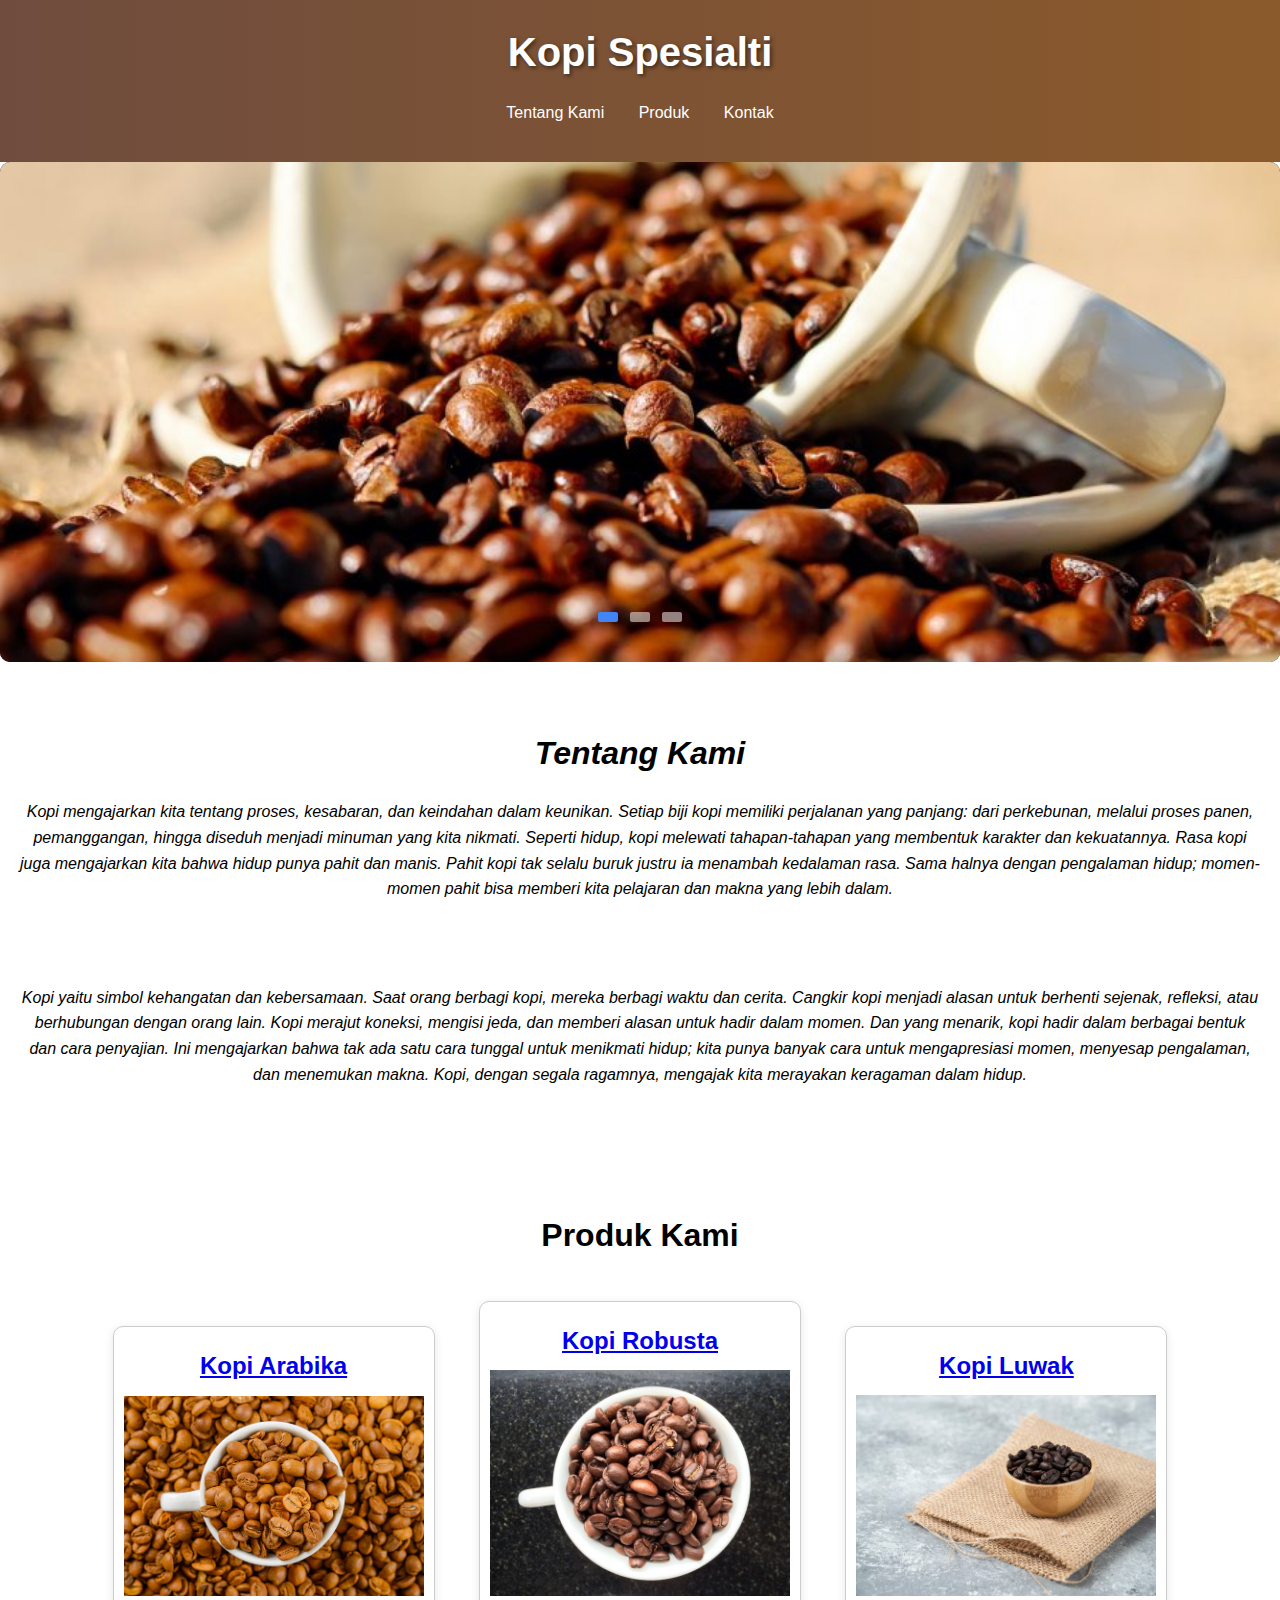
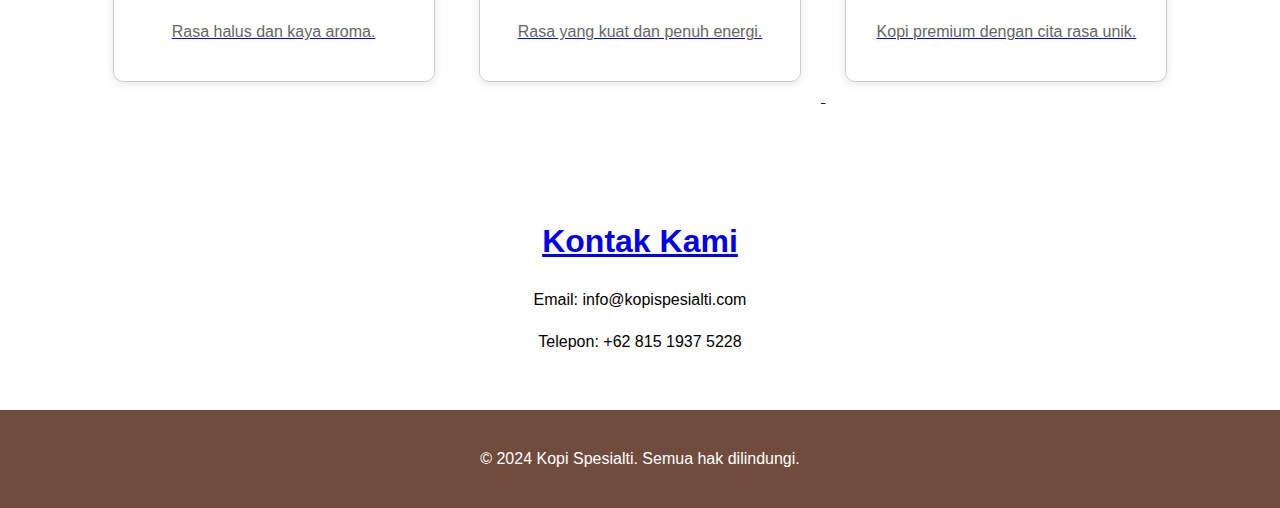
<file: index.html>
<!DOCTYPE html>
<html lang="id">
<head>
    <meta charset="UTF-8">
    <meta name="viewport" content="width=device-width, initial-scale=1.0">
    <title>Kopi Spesialti</title>
    <link rel="stylesheet" href="stle.css">
</head>
<body>
    <header>
        <h1>Kopi Spesialti</h1>
        <nav>
            <ul>
                <li><a href="#about">Tentang Kami</a></li>
                <li><a href="#products">Produk</a></li>
                <li><a href="#contact">Kontak</a></li>
            </ul>
        </nav>
    </header>

    <div class="slider">
        <div class="slide active">
            <img src="coba1.jpg" alt="">
             <!-- <video src={{ asset('images/FINAL.mp4') }}" alt=""> -->
        </div>
        <div class="slide">
            <img src="robustaj.jpg" alt="">

        </div>
        <div class="slide">
            <img src="luwak.jpg" alt="">
        </div>

        <div class="navigation">
            <i class="fas fa-chevron-left prev-btn"></i>
            <i class="fas fa-chevron-right next-btn"></i>
        </div>
        <div class="navigation-visibility">
            <div class="slide-icon active"></div>
            <div class="slide-icon"></div>
            <div class="slide-icon"></div>

        </div>
    </div>

    <section id="about">
        <h2>Tentang Kami</h2>
        <p>Kopi mengajarkan kita tentang proses, kesabaran, dan keindahan dalam keunikan. Setiap biji kopi memiliki perjalanan yang panjang: dari perkebunan, melalui proses panen, pemanggangan, hingga diseduh menjadi minuman yang kita nikmati. Seperti hidup, kopi melewati tahapan-tahapan yang membentuk karakter dan kekuatannya. Rasa kopi juga mengajarkan kita bahwa hidup punya pahit dan manis. Pahit kopi tak selalu buruk justru ia menambah kedalaman rasa. Sama halnya dengan pengalaman hidup; momen-momen pahit bisa memberi kita pelajaran dan makna yang lebih dalam.</p>
        <Br></Br>
        <P>Kopi yaitu simbol kehangatan dan kebersamaan. Saat orang berbagi kopi, mereka berbagi waktu dan cerita. Cangkir kopi menjadi alasan untuk berhenti sejenak, refleksi, atau berhubungan dengan orang lain. Kopi merajut koneksi, mengisi jeda, dan memberi alasan untuk hadir dalam momen.
        Dan yang menarik, kopi hadir dalam berbagai bentuk dan cara penyajian. Ini mengajarkan bahwa tak ada satu cara tunggal untuk menikmati hidup; kita punya banyak cara untuk mengapresiasi momen, menyesap pengalaman, dan menemukan makna. Kopi, dengan segala ragamnya, mengajak kita merayakan keragaman dalam hidup.</P>
    </section>

    <section id="products">
        <h2>Produk Kami</h2>
        <div class="product">
            <h3><a href="kopiarabika.html">Kopi Arabika</a></h3>
            <a href="kopiarabika.html"> <img src="kopiarabika.jpg" alt="Deskripsi Gambar" class="custom-image">
            <p>Rasa halus dan kaya aroma.</p></a>
           
        </div>
        <div class="product">
        <h3><a href="kopirobusta.html">Kopi Robusta</a></h3>
        <a href="kopirobusta.html"> <img src="kopirobusta.jpg" alt="Deskripsi Gambar" class="custom-image">
            <p>Rasa yang kuat dan penuh energi.</p>
        </div>

        <div class="product">
        <h3><a href="kopiluwak.html">Kopi Luwak</a></h3>
        <a href="kopiluwak.html"> <img src="kopiluwak.jpg" alt="Deskripsi Gambar" class="custom-image">
            <p>Kopi premium dengan cita rasa unik.</p>
        </div>
    </section>

    <section id="contact">
        <h2><a href="https://wa.me/6281519375228">Kontak Kami</a></h2>
        <p>Email: info@kopispesialti.com</p>
        <p>Telepon: +62 815 1937 5228</p>
    </section>

  
    <footer>
        <p>&copy; 2024 Kopi Spesialti. Semua hak dilindungi.</p>
    </footer>

    <script type="text/javascript" src="js.js"></script>

</body>
</html>
</file>
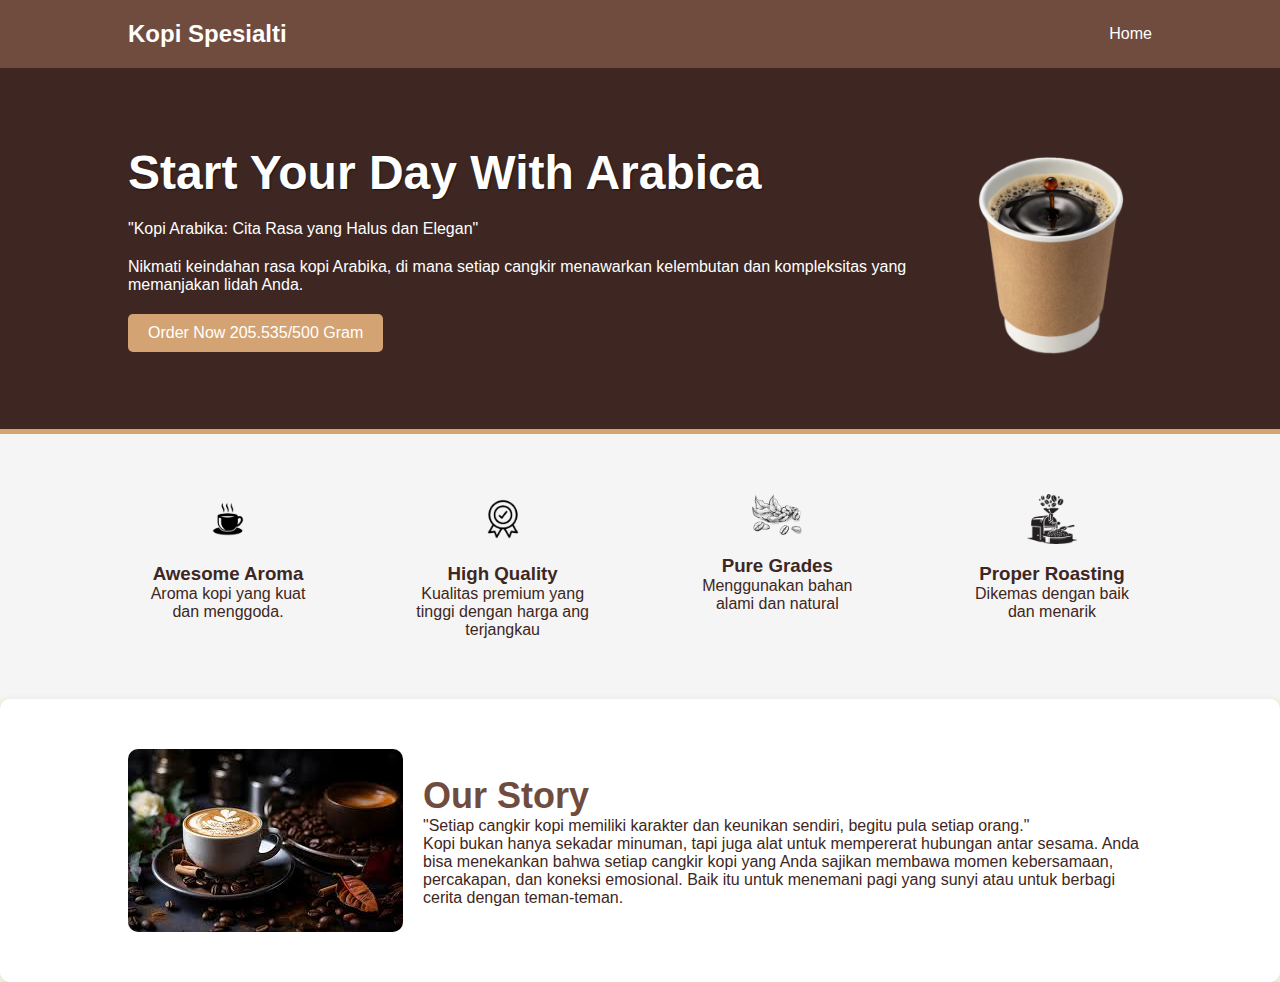
<file: kopiarabika.html>
<!DOCTYPE html>
<html lang="en">
<head>
    <meta charset="UTF-8">
    <meta name="viewport" content="width=device-width, initial-scale=1.0">
    <title>Beans Coffee</title>
    <link rel="stylesheet" href="stylecoba.css">
</head>
<body>
    <!-- Navbar -->
    <header class="navbar">
        <div class="logo">Kopi Spesialti</div>
        <nav>
            <ul>
                <li><a href="index.html #products">Home</a></li>
            </ul>
        </nav>
    </header>

    <!-- Hero Section -->
    <section class="hero">
        <div class="hero-content">
            <h1>Start Your Day With Arabica</h1>
            <p>"Kopi Arabika: Cita Rasa yang Halus dan Elegan"</p>
            <p>Nikmati keindahan rasa kopi Arabika, di mana setiap cangkir menawarkan kelembutan dan kompleksitas yang memanjakan lidah Anda.</p>
            <a href="loginpage.html" class="button">Order Now 205.535/500 Gram</a>
        </div>
        <div class="hero-image">
            <img src="kahead.png.png" alt="Coffee Cup">
        </div>
    </section>

    <!-- Features Section -->
    <section class="features">
        <div class="feature-item">
            <img src="aroma.png.png" alt="Aroma Icon">
            <h3>Awesome Aroma</h3>
            <p>Aroma kopi yang kuat dan menggoda.</p>
        </div>
        <div class="feature-item">
            <img src="quality.png.png" alt="Quality Icon">
            <h3>High Quality</h3>
            <p>Kualitas premium yang tinggi dengan harga ang terjangkau</p>
        </div>
        <div class="feature-item">
            <img src="pure.png.png" alt="Pure Grades Icon">
            <h3>Pure Grades</h3>
            <p>Menggunakan bahan alami dan natural</p>
        </div>
        <div class="feature-item">
            <img src="proper.png.png" alt="Proper Roasting Icon">
            <h3>Proper Roasting</h3>
            <p>Dikemas dengan baik dan menarik</p>
        </div>
    </section>

    <!-- About Section -->
    <section class="about">
        <img src="footerba.jpeg" alt="Our Story Image">
        <div class="about-content">
            <h2>Our Story</h2>
            <p>"Setiap cangkir kopi memiliki karakter dan keunikan sendiri, begitu pula setiap orang."</p>
            <p>Kopi bukan hanya sekadar minuman, tapi juga alat untuk mempererat hubungan antar sesama. Anda bisa menekankan bahwa setiap cangkir kopi yang Anda sajikan membawa momen kebersamaan, percakapan, dan koneksi emosional. Baik itu untuk menemani pagi yang sunyi atau untuk berbagi cerita dengan teman-teman.</p>
        </div>
    </section>
</body>
</html>
</file>
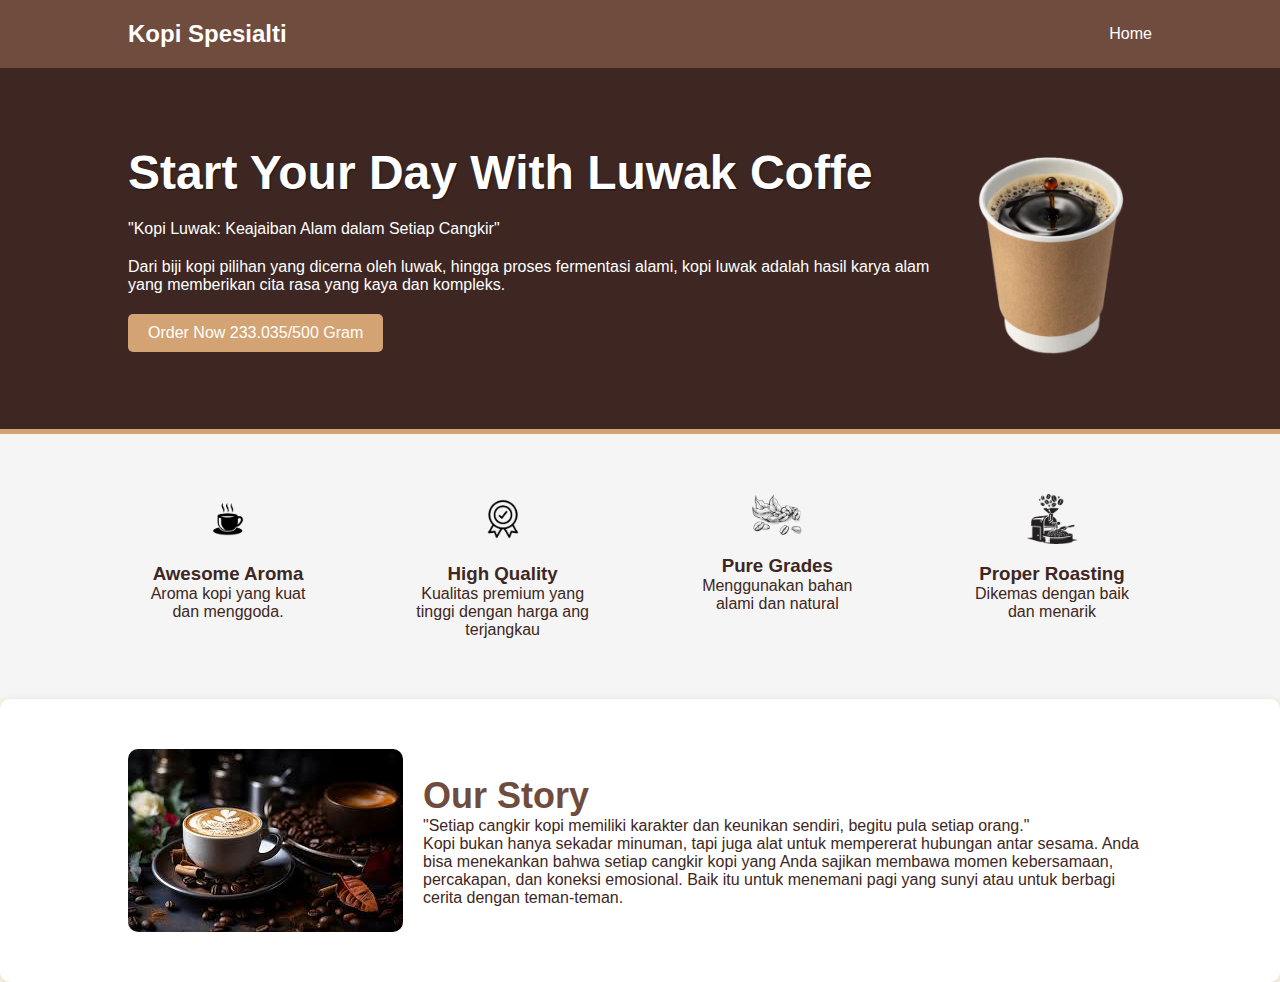
<file: kopiluwak.html>
<!DOCTYPE html>
<html lang="en">
<head>
    <meta charset="UTF-8">
    <meta name="viewport" content="width=device-width, initial-scale=1.0">
    <title>Beans Coffee</title>
    <link rel="stylesheet" href="stylecoba.css">
</head>
<body>
    <!-- Navbar -->
    <header class="navbar">
        <div class="logo">Kopi Spesialti</div>
        <nav>
            <ul>
                <li><a href="index.html #products">Home</a></li>
            </ul>
        </nav>
    </header>

    <!-- Hero Section -->
    <section class="hero">
        <div class="hero-content">
            <h1>Start Your Day With Luwak Coffe</h1>
            <p>"Kopi Luwak: Keajaiban Alam dalam Setiap Cangkir"</p>
            <p>Dari biji kopi pilihan yang dicerna oleh luwak, hingga proses fermentasi alami, kopi luwak adalah hasil karya alam yang memberikan cita rasa yang kaya dan kompleks.</p>
            <a href="loginpage.html" class="button">Order Now 233.035/500 Gram</a>
        </div>
        <div class="hero-image">
            <img src="kahead.png.png" alt="Coffee Cup">
        </div>
    </section>

    <!-- Features Section -->
    <section class="features">
        <div class="feature-item">
            <img src="aroma.png.png" alt="Aroma Icon">
            <h3>Awesome Aroma</h3>
            <p>Aroma kopi yang kuat dan menggoda.</p>
        </div>
        <div class="feature-item">
            <img src="quality.png.png" alt="Quality Icon">
            <h3>High Quality</h3>
            <p>Kualitas premium yang tinggi dengan harga ang terjangkau</p>
        </div>
        <div class="feature-item">
            <img src="pure.png.png" alt="Pure Grades Icon">
            <h3>Pure Grades</h3>
            <p>Menggunakan bahan alami dan natural</p>
        </div>
        <div class="feature-item">
            <img src="proper.png.png" alt="Proper Roasting Icon">
            <h3>Proper Roasting</h3>
            <p>Dikemas dengan baik dan menarik</p>
        </div>
    </section>

    <!-- About Section -->
    <section class="about">
        <img src="footerba.jpeg" alt="Our Story Image">
        <div class="about-content">
            <h2>Our Story</h2>
            <p>"Setiap cangkir kopi memiliki karakter dan keunikan sendiri, begitu pula setiap orang."</p>
            <p>Kopi bukan hanya sekadar minuman, tapi juga alat untuk mempererat hubungan antar sesama. Anda bisa menekankan bahwa setiap cangkir kopi yang Anda sajikan membawa momen kebersamaan, percakapan, dan koneksi emosional. Baik itu untuk menemani pagi yang sunyi atau untuk berbagi cerita dengan teman-teman.</p>
        </div>
    </section>
</body>
</html>
</file>
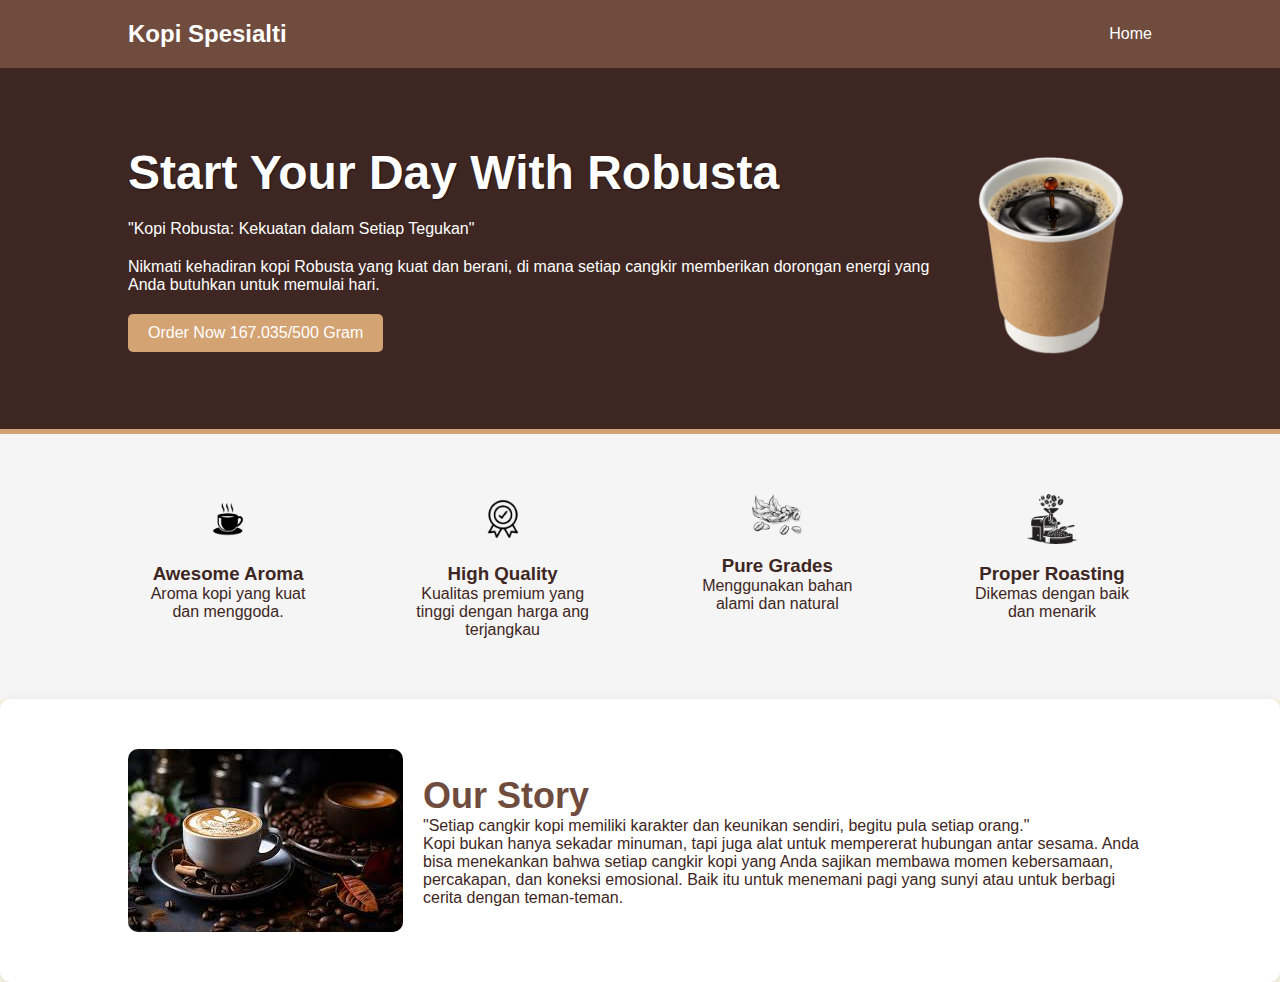
<file: kopirobusta.html>
<!DOCTYPE html>
<html lang="en">
<head>
    <meta charset="UTF-8">
    <meta name="viewport" content="width=device-width, initial-scale=1.0">
    <title>Beans Coffee</title>
    <link rel="stylesheet" href="stylecoba.css">
</head>
<body>
    <!-- Navbar -->
    <header class="navbar">
        <div class="logo">Kopi Spesialti</div>
        <nav>
            <ul>
                <li><a href="index.html #products">Home</a></li>
            </ul>
        </nav>
    </header>

    <!-- Hero Section -->
    <section class="hero">
        <div class="hero-content">
            <h1>Start Your Day With Robusta</h1>
            <p>"Kopi Robusta: Kekuatan dalam Setiap Tegukan"</p>
            <p>Nikmati kehadiran kopi Robusta yang kuat dan berani, di mana setiap cangkir memberikan dorongan energi yang Anda butuhkan untuk memulai hari.</p>
            <a href="loginpage.html" class="button">Order Now 167.035/500 Gram</a>
        </div>
        <div class="hero-image">
            <img src="kahead.png.png" alt="Coffee Cup">
        </div>
    </section>

    <!-- Features Section -->
    <section class="features">
        <div class="feature-item">
            <img src="aroma.png.png" alt="Aroma Icon">
            <h3>Awesome Aroma</h3>
            <p>Aroma kopi yang kuat dan menggoda.</p>
        </div>
        <div class="feature-item">
            <img src="quality.png.png" alt="Quality Icon">
            <h3>High Quality</h3>
            <p>Kualitas premium yang tinggi dengan harga ang terjangkau</p>
        </div>
        <div class="feature-item">
            <img src="pure.png.png" alt="Pure Grades Icon">
            <h3>Pure Grades</h3>
            <p>Menggunakan bahan alami dan natural</p>
        </div>
        <div class="feature-item">
            <img src="proper.png.png" alt="Proper Roasting Icon">
            <h3>Proper Roasting</h3>
            <p>Dikemas dengan baik dan menarik</p>
        </div>
    </section>

    <!-- About Section -->
    <section class="about">
        <img src="footerba.jpeg" alt="Our Story Image">
        <div class="about-content">
            <h2>Our Story</h2>
            <p>"Setiap cangkir kopi memiliki karakter dan keunikan sendiri, begitu pula setiap orang."</p>
            <p>Kopi bukan hanya sekadar minuman, tapi juga alat untuk mempererat hubungan antar sesama. Anda bisa menekankan bahwa setiap cangkir kopi yang Anda sajikan membawa momen kebersamaan, percakapan, dan koneksi emosional. Baik itu untuk menemani pagi yang sunyi atau untuk berbagi cerita dengan teman-teman.</p>
        </div>
    </section>
</body>
</html>
</file>
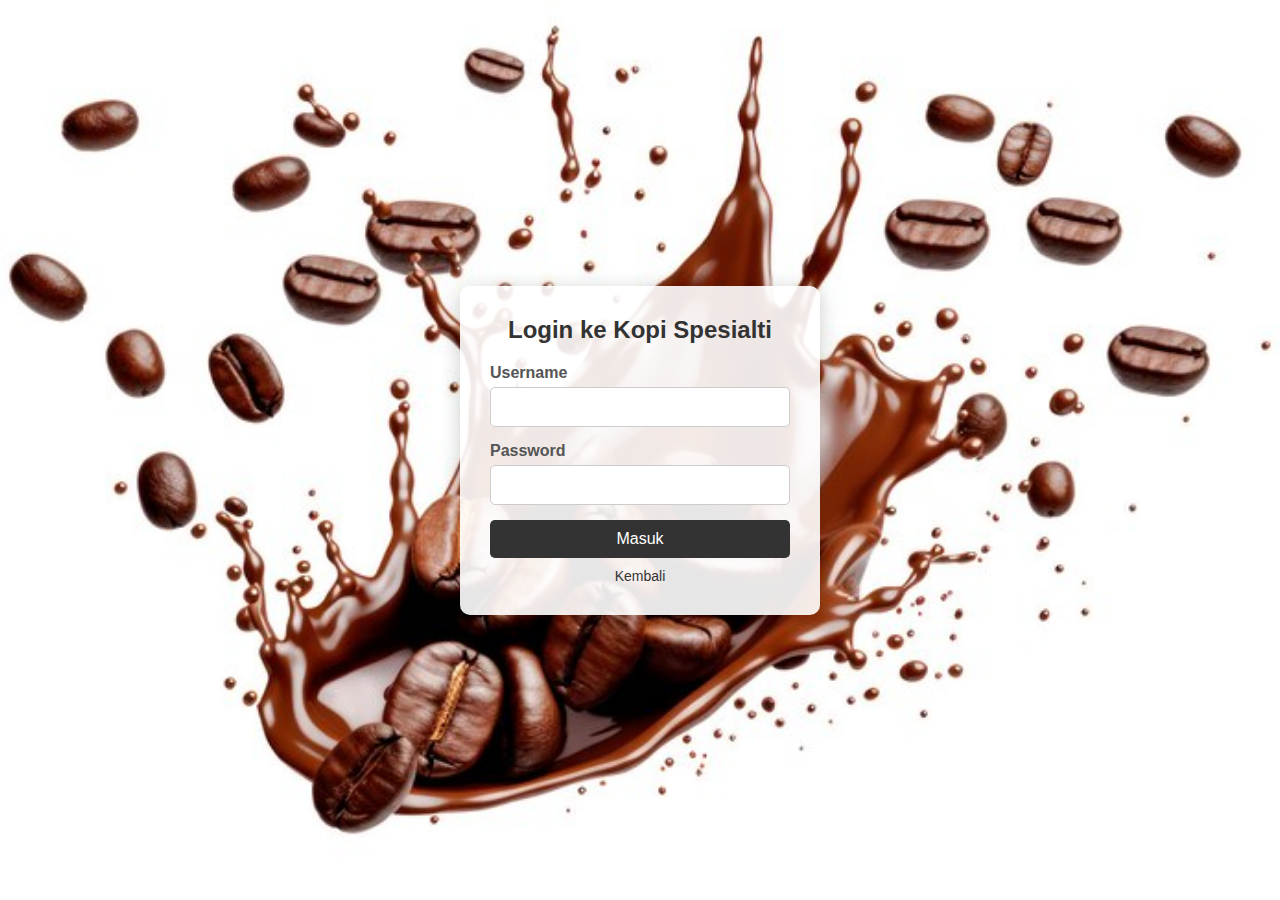
<file: loginpage.html>
<?php
?>
<!DOCTYPE html>
<html lang="id">
<head>
    <meta charset="UTF-8">
    <meta name="viewport" content="width=device-width, initial-scale=1.0">
    <title>Login - Kopi Spesialti</title>
    <link rel="stylesheet" href="coba.css">
</head>
<body>
    <div class="bg-image">
        <!-- Gambar latar belakang -->
        <img src="loginbg.jpg" alt="Background Image" class="bg-image">
    </div>
    <div class="login-container">
        <h2>Login ke Kopi Spesialti</h2>
        <form>
            <div class="input-group">
                <label for="username">Username</label>
                <input type="text" id="username" name="username" required>
            </div>
            <div class="input-group">
                <label for="password">Password</label>
                <input type="password" id="password" name="password" required>
            </div>
        </form>
        
        <!-- Tombol Masuk yang mengarah ke pembayaran.html -->
        <a href="zar.html">
            <button type="button">Masuk</button>
        </a>
        <a href="index.html" class="back-link">Kembali</a>
    </div>
</body>
</html>
</file>
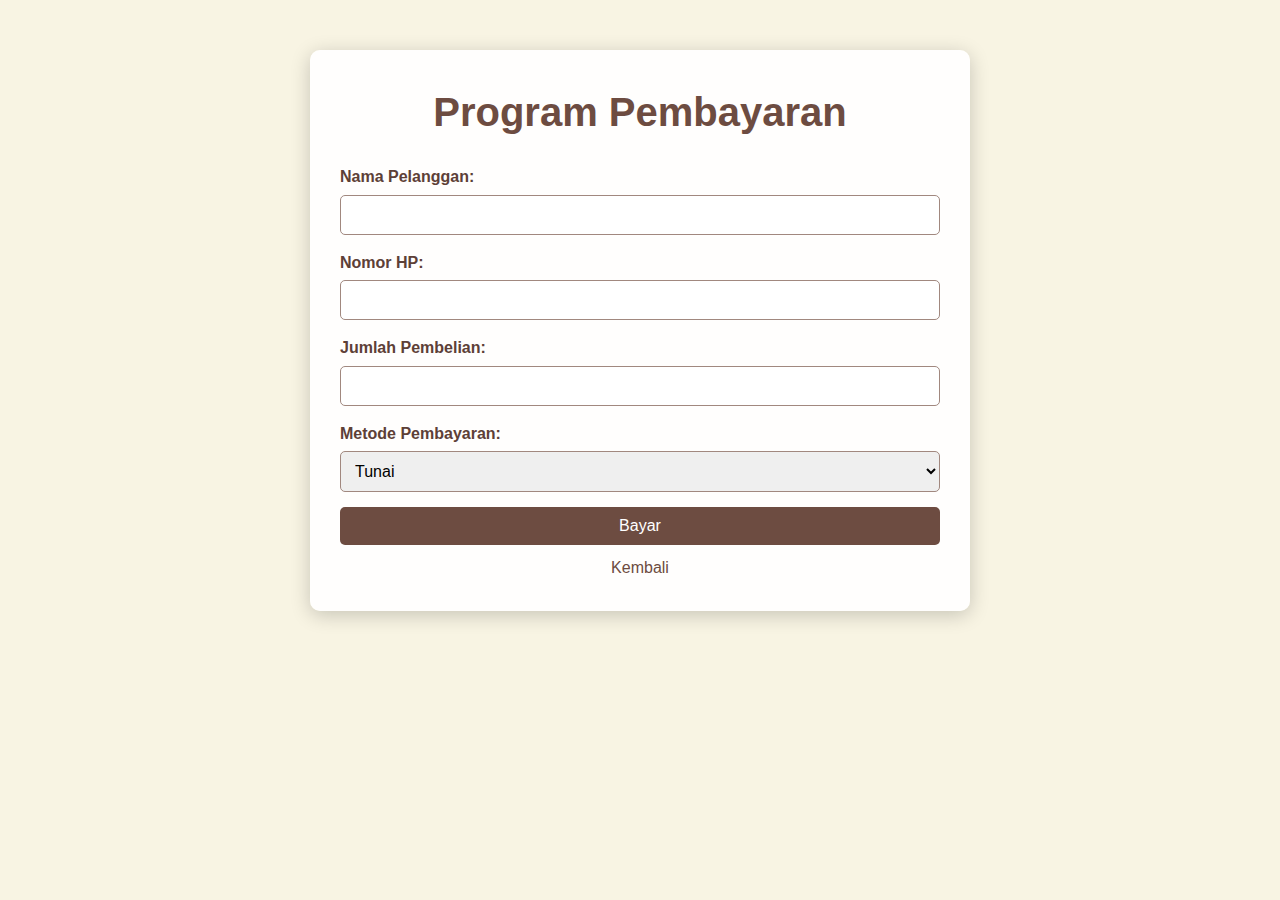
<file: zar.html>
<!DOCTYPE html>
<html lang="id">
<head>
    <meta charset="UTF-8">
    <meta name="viewport" content="width=device-width, initial-scale=1.0">
    <title>Program Pembayaran</title>
    <link rel="stylesheet" href="pem.css">
</head>
<body>
    <div class="container">
        <h1>Program Pembayaran</h1>

        <!-- Form Pembayaran -->
        <form id="paymentForm">
            <label for="name">Nama Pelanggan:</label>
            <input type="text" id="name" name="name" required>

            <label for="phone">Nomor HP:</label>
            <input type="number" id="phone" name="phone" required>

            <label for="totalPrice">Jumlah Pembelian:</label>
            <input type="number" id="totalPrice" name="totalPrice" required>

            <label for="paymentMethod">Metode Pembayaran:</label>
            <select id="paymentMethod" name="paymentMethod" required>
                <option value="cash">Tunai</option>
                <option value="qris">Qris</option>
                <option value="transfer">Transfer Bank</option>
            </select>

            <button type="submit">Bayar</button>
            <a href="loginpage.html" class="back-link">Kembali</a>
        </form>

        <!-- Menampilkan Struk Pembayaran -->
        <div id="receipt" style="display: none;">
            <h2>Struk Pembayaran</h2>
            <p><strong>ID Pembayaran:</strong> <span id="paymentId"></span></p>
            <p><strong>Nama Pelanggan:</strong> <span id="receiptName"></span></p>
            <p><strong>Nomor HP:</strong> <span id="receiptPhone"></span></p>
            <p><strong>Jumlah Pembelian:</strong> <span id="receiptTotalPrice"></span></p>
            <p><strong>Metode Pembayaran:</strong> <span id="receiptPaymentMethod"></span></p>
        </div>
    </div>

    <script>
        document.getElementById('paymentForm').addEventListener('submit', function(event) {
            event.preventDefault();

            // Ambil data dari form
            const name = document.getElementById('name').value;
            const phone = document.getElementById('phone').value;
            const totalPrice = document.getElementById('totalPrice').value;
            const paymentMethod = document.getElementById('paymentMethod').value;

            // Buat ID pembayaran otomatis
            const paymentId = 'PAY' + Math.floor(100000 + Math.random() * 900000);

            // Data pembayaran
            const paymentData = {
                id: paymentId,
                name: name,
                phone: phone,
                totalPrice: parseFloat(totalPrice).toLocaleString('id-ID'),
                paymentMethod: paymentMethod.charAt(0).toUpperCase() + paymentMethod.slice(1)
            };
            // Tampilkan struk pembayaran
            document.getElementById('paymentId').innerText = paymentData.id;
            document.getElementById('receiptName').innerText = paymentData.name;
            document.getElementById('receiptPhone').innerText = paymentData.phone;
            document.getElementById('receiptTotalPrice').innerText = paymentData.totalPrice;
            document.getElementById('receiptPaymentMethod').innerText = paymentData.paymentMethod;

            document.getElementById('receipt').style.display = 'block';

            // Reset form
            document.getElementById('paymentForm').reset();
        });
    </script>
</body>
</html>
</file>
<file: stle.css>
body {
    font-family: Arial, sans-serif;
    margin: 0;
    padding: 0;
    line-height: 1.6;
}


header {
    background: linear-gradient(to right, #6f4c3e, #8b5a2b);
    color: #fff;
    padding: 20px 0;
    text-align: center;
    position: relative;
}

header h1 {
    font-size: 2.5em;
    margin: 0;
    text-shadow: 2px 2px 4px rgba(0, 0, 0, 0.5);
}


nav ul {
    list-style: none;
    padding: 0;
}

nav ul li {
    display: inline;
    margin: 0 15px;
}

nav ul li a {
    color: #fff;
    text-decoration: none;
}


.btn {
    background: #f7c600;
    color: #333;
    padding: 10px 20px;
    text-decoration: none;
    border-radius: 5px;
}

section {
    padding: 20px;
    text-align: center;
}

#about{
    font-family: 'Gill Sans', 'Gill Sans MT', Calibri, 'Trebuchet MS', sans-serif;
    text-align: center;
    padding: 40px 20px;
    font-style: italic;
}

.product {
    border: 1px solid #ccc;
    padding: 10px;
    margin: 10px;
    display: inline-block;
    width: 200px;
}

footer {
    background: #333;
    color: #fff;
    text-align: center;
    padding: 10px 0;
    position: relative;
    bottom: 0;
    width: 100%;
}

nav ul li a:hover {
    background: rgba(255, 255, 255, 0.2);
    color: #f7c600;
}

#hero {
    background: url('https://source.unsplash.com/1600x900/?coffee') no-repeat center center/cover;
    color: #fff;
    padding: 100px 20px;
    text-align: center;
    position: relative;
}

#hero::after {
    content: '';
    position: absolute;
    top: 0;
    left: 0;
    right: 0;
    bottom: 0;
    background: rgba(0, 0, 0, 0.5);
}

#hero h2 {
    font-size: 2.5em;
    margin: 0;
}

#hero p {
    font-size: 1.2em;
}

.btn {
    background: #f7c600;
    color: #333;
    padding: 10px 20px;
    text-decoration: none;
    border-radius: 5px;
    font-weight: bold;
}

.btn:hover {
    background: #e6b800;
}

section {
    padding: 40px 20px;
    text-align: center;
}

h2 {
    margin-bottom: 20px;
    font-size: 2em;
}

.product {
    display: inline-block;
    width: 300px;
    margin: 20px;
    border: 1px solid #ccc;
    border-radius: 10px;
    overflow: hidden;
    box-shadow: 0 2px 10px rgba(0, 0, 0, 0.1);
    transition: transform 0.3s;
}

.product:hover {
    transform: scale(1.05);
}

.product img {
    width: 100%;
    height: auto;
}

.product h3 {
    font-size: 1.5em;
    margin: 10px 0;
}

.product p {
    padding: 0 10px 10px;
    color: #666;
}

footer {
    text-align: center;
    padding: 20px 0;
    background: #6f4c3e;
    color: #fff;
}

.slider {
    justify-content: center;
    position: relative;
    background: #000116;
    width: 100%;
    height: 500px;
    margin: 0;
    overflow: hidden;
    border-radius: 10px;
  }
  
  .slider .slide {
    position: absolute;
    width: 100%;
    height: 100%;
    clip-path: circle(0% at 0 50%);
  }
  
  .slider .slide.active {
    clip-path: circle(150% at 0 50%);
    transition: 2s;
  }
  
  .slider .slide img {
    position: absolute;
    width: 100%;
    height: 100%;
    object-fit: cover;
  }
  
  .navigation {
    height: 500px;
    display: flex;
    align-items: center;
    justify-content: space-between;
    opacity: 0;
    transition: opacity 0.5s ease;
  }
  
  .slider:hover .navigation {
    opacity: 1;
  }
  
  .prev-btn,
  .next-btn {
    z-index: 999;
    font-size: 2em;
    color: #222;
    background: rgba(255, 255, 255, 0.8);
    padding: 10px;
    cursor: pointer;
  }
  
  .prev-btn {
    border-top-right-radius: 3px;
    border-bottom-right-radius: 3px;
  }
  
  .next-btn {
    border-top-left-radius: 3px;
    border-bottom-left-radius: 3px;
  }
  
  .navigation-visibility {
    z-index: 999;
    display: flex;
    justify-content: center;
  }
  
  .navigation-visibility .slide-icon {
    z-index: 999;
    background: rgba(255, 255, 255, 0.5);
    width: 20px;
    height: 10px;
    transform: translateY(-50px);
    margin: 0 6px;
    border-radius: 2px;
    box-shadow: 0 5px 25px rgb(1 1 1 / 20%);
  }
  
  .navigation-visibility .slide-icon.active {
    background: #4285F4;
  }
</file>
<file: stylecoba.css>
* {
    margin: 0;
    padding: 0;
    box-sizing: border-box;
}

body {
    font-family: Arial, sans-serif;
    color: #3e2723; /* Warna coklat gelap */
    background-color: #f8f4e3; /* Warna latar belakang krem */
}

/* Navbar */
.navbar {
    display: flex;
    justify-content: space-between;
    align-items: center;
    padding: 20px 10%;
    background-color: #6f4c3e; /* Warna coklat kopi */
    color: #fff;
    box-shadow: 0 2px 5px rgba(0, 0, 0, 0.2);
}

.navbar .logo {
    font-size: 24px;
    font-weight: bold;
}

.navbar ul {
    display: flex;
    list-style: none;
}

.navbar ul li {
    margin-left: 20px;
}

.navbar ul li a {
    color: #fff;
    text-decoration: none;
    transition: color 0.3s;
}

.navbar ul li a:hover {
    color: #d4a373; /* Warna emas saat hover */
}

/* Hero Section */
.hero {
    display: flex;
    align-items: center;
    justify-content: space-between;
    padding: 50px 10%;
    background-color: #3e2723; /* Warna coklat gelap */
    color: #fff;
    border-bottom: 5px solid #d4a373; /* Garis bawah emas */
}

.hero-content h1 {
    font-size: 48px;
    text-shadow: 1px 1px 2px rgba(0, 0, 0, 0.5);
}

.hero-content p {
    margin: 20px 0;
}

.hero .button {
    display: inline-block;
    padding: 10px 20px;
    background-color: #d4a373; /* Warna emas */
    color: #fff;
    text-decoration: none;
    border-radius: 5px;
    transition: background 0.3s;
}

.hero .button:hover {
    background-color: #c69c5a; /* Warna emas lebih gelap saat hover */
}

.hero .hero-image img {
    width: 200px;
}

/* Features Section */
.features {
    display: flex;
    justify-content: space-around;
    padding: 50px 10%;
    background-color: #f5f5f5; /* Warna latar belakang terang */
}

.feature-item {
    text-align: center;
    max-width: 200px;
    padding: 1%;
}

.feature-item img {
    width: 50px;
    margin-bottom: 15px;
}

/* About Section */
.about {
    display: flex;
    align-items: center;
    padding: 50px 10%;
    background-color: #fff; /* Warna latar belakang putih */
    box-shadow: 0 2px 10px rgba(0, 0, 0, 0.1);
    border-radius: 10px;
}

.about img {
    width: 300px;
    margin-right: 20px;
    border-radius: 10px; /* Sudut melengkung untuk gambar */
}

.about-content h2 {
    font-size: 36px;
    color: #6f4c3e; /* Warna coklat kopi */
}

.about .button {
    display: inline-block;
    padding: 10px 20px;
    background-color: #d4a373; /* Warna emas */
    color: #fff;
    text-decoration: none;
    border-radius: 5px;
    margin-top: 20px;
    transition: background 0.3s;
}

.about .button:hover {
    background-color: #c69c5a; /* Warna emas lebih gelap saat hover */
}

@media (max-width : 768px) {
    .navbar {
        flex-direction: column;
        text-align: center;
    }
    .navbar ul {
        flex-direction: column;
        margin-top: 10px;
    }
    .hero {
        flex-direction: column;
        text-align: center;
    }
    .hero-content h1 {
        font-size: 28px;
    }
    .hero .hero-image img {
        max-width: 150px;
    }
    .features {
        flex-direction: column;
        text-align: center;
    }
    .feature-item {
        max-width: 100%;
    }
    .about {
        flex-direction: column;
    }
    .about img {
        margin-right: 0;
        margin-bottom: 20px;
    }
}

@media (min-width : 1024px) {
    .hero-content h1 {
        font-size: 48px;
    }
    .navbar .logo {
        font-size: 24px;
    }
    .features {
        justify-content: space-between;
    }
}
</file>
<file: coba.css>
/* stylelogin.css */

/* Reset default styles */
body, h2, p, label, input, button {
    margin: 0;
    padding: 0;
    box-sizing: border-box;
}

/* Body styles */
body {
    font-family: 'Roboto', sans-serif; /* Menggunakan font yang modern */
    background-color: #f4f4f4; /* Warna latar belakang */
    color: #333;
    display: flex;
    justify-content: center;
    align-items: center;
    height: 100vh; /* Mengisi tinggi viewport */
    position: relative;
}

/* Background image styles */
.bg-image {
    position: absolute;
    top: 0;
    left: 0;
    width: 100%;
    height: 100%;
    z-index: -1; /* Menempatkan gambar di belakang konten */
    object-fit: cover; /* Memastikan gambar menutupi area */
}

/* Login container styles */
.login-container {
    background: rgba(255, 255, 255, 0.9); /* Latar belakang putih dengan transparansi */
    padding: 30px;
    border-radius: 10px;
    box-shadow: 0 4px 20px rgba(0, 0, 0, 0.2);
    width: 300px; /* Lebar tetap untuk kontainer */
    text-align: center; /* Memusatkan teks */
}

/* Heading styles */
h2 {
    margin-bottom: 20px;
    color: #333; /* Warna hijau untuk judul */
}

/* Input group styles */
.input-group {
    margin-bottom: 15px;
    text-align: left; /* Rata kiri untuk label */
}

label {
    display: block;
    margin-bottom: 5px;
    font-weight: bold;
    color: #555; /* Warna label yang lebih lembut */
}

input[type="text"],
input[type="password"] {
    width: 100%; /* Lebar penuh */
    padding: 10px;
    border: 1px solid #ccc;
    border-radius: 5px;
    font-size: 16px;
    transition: border-color 0.3s; /* Transisi halus */
}

input[type="text"]:focus,
input[type="password"]:focus {
    border-color: #333; /* Warna border saat fokus */
    outline: none; /* Menghilangkan outline default */
}

/* Button styles */
button {
    padding: 10px;
    background-color: #333; /* Warna tombol */
    color: white;
    border: none;
    border-radius: 5px;
    cursor: pointer;
    font-size: 16px;
    width: 100%; /* Lebar penuh */
    transition: background-color 0.3s, transform 0.2s; /* Transisi halus */
}

button:hover {
    background-color: #333; /* Warna lebih gelap saat hover */
    transform: translateY(-2px); /* Efek angkat saat hover */
}

/* Back link styles */
.back-link {
    display: inline-block;
    margin-top: 10px;
    color: #333;
    text-decoration: none;
    font-size: 14px;
    transition: color 0.3s; /* Transisi halus */
}

.back-link:hover {
    color: #555; /* Warna lebih gelap saat hover */
}
</file>
<file: pem.css>
/* zar.css */

/* Reset default styles */
body, h1, h2, p, label, input, select, button {
    margin: 0;
    padding: 0;
    box-sizing: border-box;
}

/* Body styles */
body {
    font-family: 'Roboto', sans-serif; /* Menggunakan font yang modern */
    background-color: #f8f4e3; /* Warna latar belakang krem */
    color: #3e2723; /* Warna coklat gelap untuk teks */
    line-height: 1.6;
}

/* Container styles */
.container {
    max-width: 600px;
    margin: 50px auto;
    padding: 30px;
    background: rgba(255, 255, 255, 0.9); /* Latar belakang putih dengan transparansi */
    border-radius: 10px;
    box-shadow: 0 4px 20px rgba(0, 0, 0, 0.2);
}

/* Heading styles */
h1 {
    text-align: center;
    color: #6d4c41; /* Warna coklat untuk judul */
    margin-bottom: 20px;
    font-size: 2.5em; /* Ukuran font yang lebih besar */
}

h2 {
    color: #3e2723; /* Warna coklat gelap untuk subjudul */
    margin-bottom: 15px;
}

/* Form styles */
form {
    display: flex;
    flex-direction: column;
}

label {
    margin-bottom: 5px;
    font-weight: bold;
    color: #5d4037; /* Warna label yang lebih lembut */
}

input[type="text"],
input[type="number"],
select {
    padding: 10px;
    margin-bottom: 15px;
    border: 1px solid #a1887f; /* Warna border coklat muda */
    border-radius: 5px;
    font-size: 16px;
    transition: border-color 0.3s; /* Transisi halus */
}

input[type="text"]:focus,
input[type="number"]:focus,
select:focus {
    border-color: #6d4c41; /* Warna border saat fokus */
    outline: none; /* Menghilangkan outline default */
}

/* Button styles */
button {
    padding: 10px;
    background-color: #6d4c41; /* Warna tombol coklat */
    color: white;
    border: none;
    border-radius: 5px;
    cursor: pointer;
    font-size: 16px;
    transition: background-color 0.3s, transform 0.2s; /* Transisi halus */
}

button:hover {
    background-color: #5d4037; /* Warna lebih gelap saat hover */
    transform: translateY(-2px); /* Efek angkat saat hover */
}

/* Back link styles */
.back-link {
    display: inline-block;
    margin-top: 10px;
    text-align: center;
    color: #6d4c41; /* Warna coklat untuk tautan kembali */
    text-decoration: none;
    font-size: 16px;
    transition: color 0.3s; /* Transisi halus */
}

.back-link:hover {
    color: #5d4037; /* Warna lebih gelap saat hover */
}

/* Receipt styles */
#receipt {
    margin-top: 20px;
    padding: 15px;
    background: #e7f3fe; /* Latar belakang struk */
    border-left: 6px solid #6d4c41; /* Border coklat */
    border-radius: 5px;
    box-shadow: 0 2px 10px rgba(0, 0, 0, 0.1);
}

#receipt p {
    margin-bottom: 10px;
    font-size: 1.1em; /* Ukuran font yang lebih besar untuk struk */
    color: #3e2723; /* Warna coklat gelap untuk teks struk */
}
</file>
